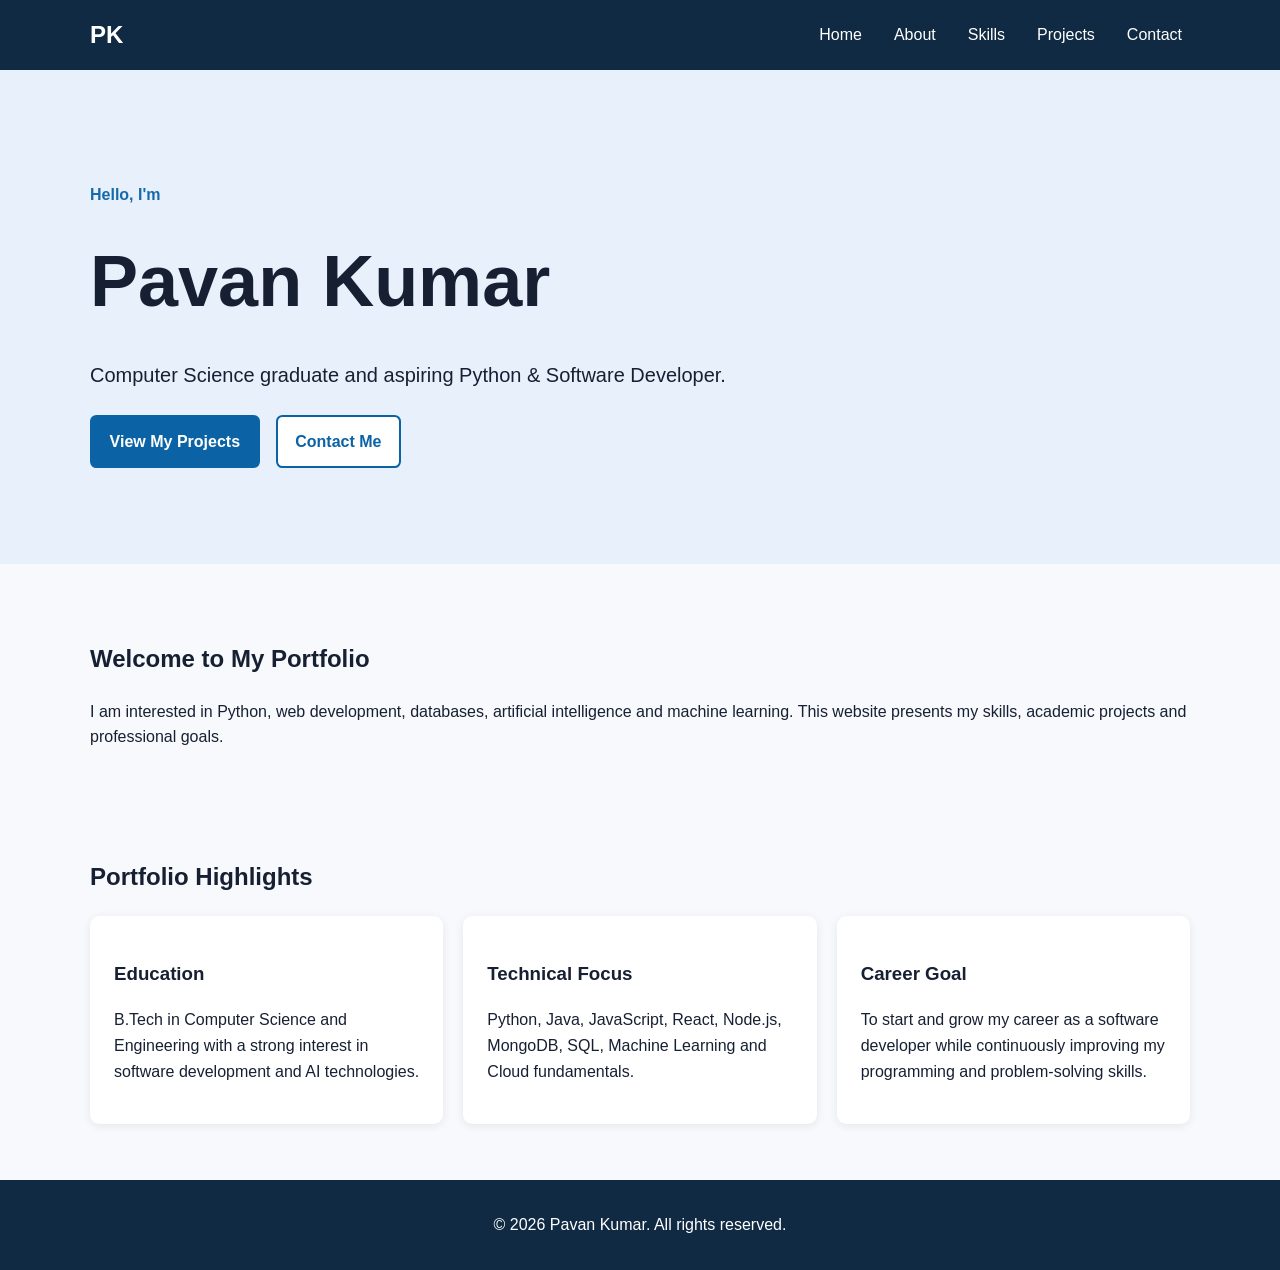
<file: index.html>
<!DOCTYPE html>
<html lang="en">
<head>
  <meta charset="UTF-8">
  <meta name="viewport" content="width=device-width, initial-scale=1.0">
  <meta name="description" content="Personal portfolio of Pavan Kumar, Computer Science graduate, Python developer and aspiring software engineer.">
  <meta name="keywords" content="Pavan Kumar, Python Developer, Software Developer, CSE, Portfolio">
  <meta name="author" content="Pavan Kumar">
  <title>Pavan Kumar | Portfolio</title>
  <link rel="stylesheet" href="style.css">
</head>
<body>
  <a class="skip-link" href="#main-content">Skip to main content</a>

  <header class="site-header">
    <div class="container nav-container">
      <a class="logo" href="index.html" aria-label="Pavan Kumar home page">PK</a>
      <nav aria-label="Main navigation">
        <ul class="nav-links">
          <li><a href="index.html" aria-current="page">Home</a></li>
          <li><a href="about.html">About</a></li>
          <li><a href="skills.html">Skills</a></li>
          <li><a href="projects.html">Projects</a></li>
          <li><a href="contact.html">Contact</a></li>
        </ul>
      </nav>
    </div>
  </header>

  <main id="main-content">
    <section class="hero" aria-labelledby="hero-title">
      <div class="container">
        <p class="eyebrow">Hello, I'm</p>
        <h1 id="hero-title">Pavan Kumar</h1>
        <p class="hero-text">Computer Science graduate and aspiring Python & Software Developer.</p>
        <div class="actions">
          <a class="button" href="projects.html">View My Projects</a>
          <a class="button button-secondary" href="contact.html">Contact Me</a>
        </div>
      </div>
    </section>

    <section class="section container" aria-labelledby="intro-title">
      <h2 id="intro-title">Welcome to My Portfolio</h2>
      <p>I am interested in Python, web development, databases, artificial intelligence and machine learning. This website presents my skills, academic projects and professional goals.</p>
    </section>

    <section class="section container cards-section" aria-labelledby="highlights-title">
      <h2 id="highlights-title">Portfolio Highlights</h2>
      <div class="grid">
        <article class="card">
          <h3>Education</h3>
          <p>B.Tech in Computer Science and Engineering with a strong interest in software development and AI technologies.</p>
        </article>
        <article class="card">
          <h3>Technical Focus</h3>
          <p>Python, Java, JavaScript, React, Node.js, MongoDB, SQL, Machine Learning and Cloud fundamentals.</p>
        </article>
        <article class="card">
          <h3>Career Goal</h3>
          <p>To start and grow my career as a software developer while continuously improving my programming and problem-solving skills.</p>
        </article>
      </div>
    </section>
  </main>

  <footer class="site-footer">
    <div class="container">
      <p>&copy; <span id="year"></span> Pavan Kumar. All rights reserved.</p>
    </div>
  </footer>
  <script src="script.js"></script>
</body>
</html>
</file>
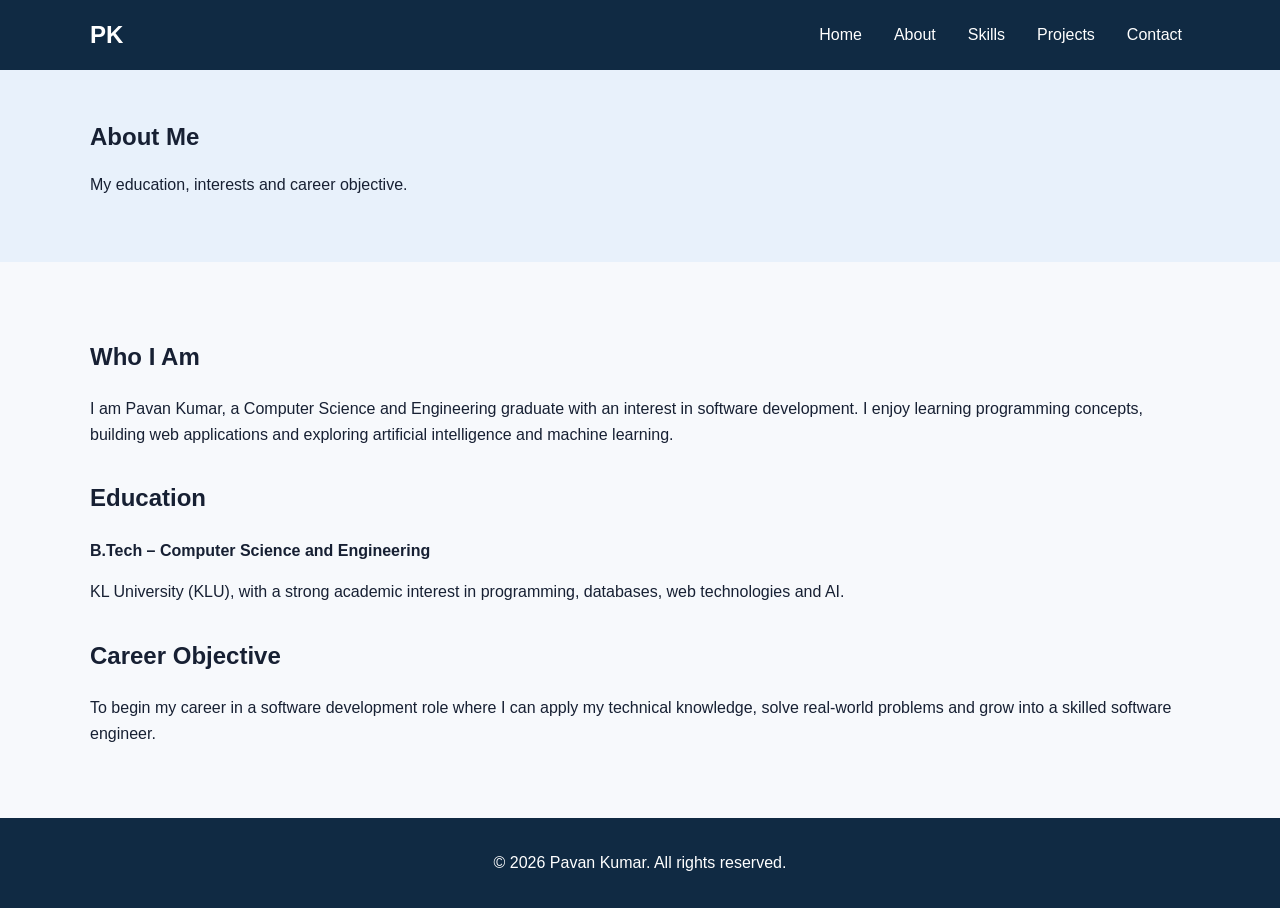
<file: about.html>
<!DOCTYPE html>
<html lang="en">
<head>
  <meta charset="UTF-8">
  <meta name="viewport" content="width=device-width, initial-scale=1.0">
  <meta name="description" content="Learn more about Pavan Kumar, a Computer Science graduate and aspiring software developer.">
  <title>About | Pavan Kumar</title>
  <link rel="stylesheet" href="style.css">
</head>
<body>
  <a class="skip-link" href="#main-content">Skip to main content</a>
  <header class="site-header">
    <div class="container nav-container">
      <a class="logo" href="index.html" aria-label="Pavan Kumar home page">PK</a>
      <nav aria-label="Main navigation"><ul class="nav-links">
        <li><a href="index.html">Home</a></li><li><a href="about.html" aria-current="page">About</a></li>
        <li><a href="skills.html">Skills</a></li><li><a href="projects.html">Projects</a></li><li><a href="contact.html">Contact</a></li>
      </ul></nav>
    </div>
  </header>
  <main id="main-content">
    <section class="page-header"><div class="container"><h1>About Me</h1><p>My education, interests and career objective.</p></div></section>
    <section class="section container">
      <article>
        <h2>Who I Am</h2>
        <p>I am Pavan Kumar, a Computer Science and Engineering graduate with an interest in software development. I enjoy learning programming concepts, building web applications and exploring artificial intelligence and machine learning.</p>
      </article>
      <article class="section-small">
        <h2>Education</h2>
        <p><strong>B.Tech – Computer Science and Engineering</strong></p>
        <p>KL University (KLU), with a strong academic interest in programming, databases, web technologies and AI.</p>
      </article>
      <article class="section-small">
        <h2>Career Objective</h2>
        <p>To begin my career in a software development role where I can apply my technical knowledge, solve real-world problems and grow into a skilled software engineer.</p>
      </article>
    </section>
  </main>
  <footer class="site-footer"><div class="container"><p>&copy; <span id="year"></span> Pavan Kumar. All rights reserved.</p></div></footer>
  <script src="script.js"></script>
</body>
</html>
</file>
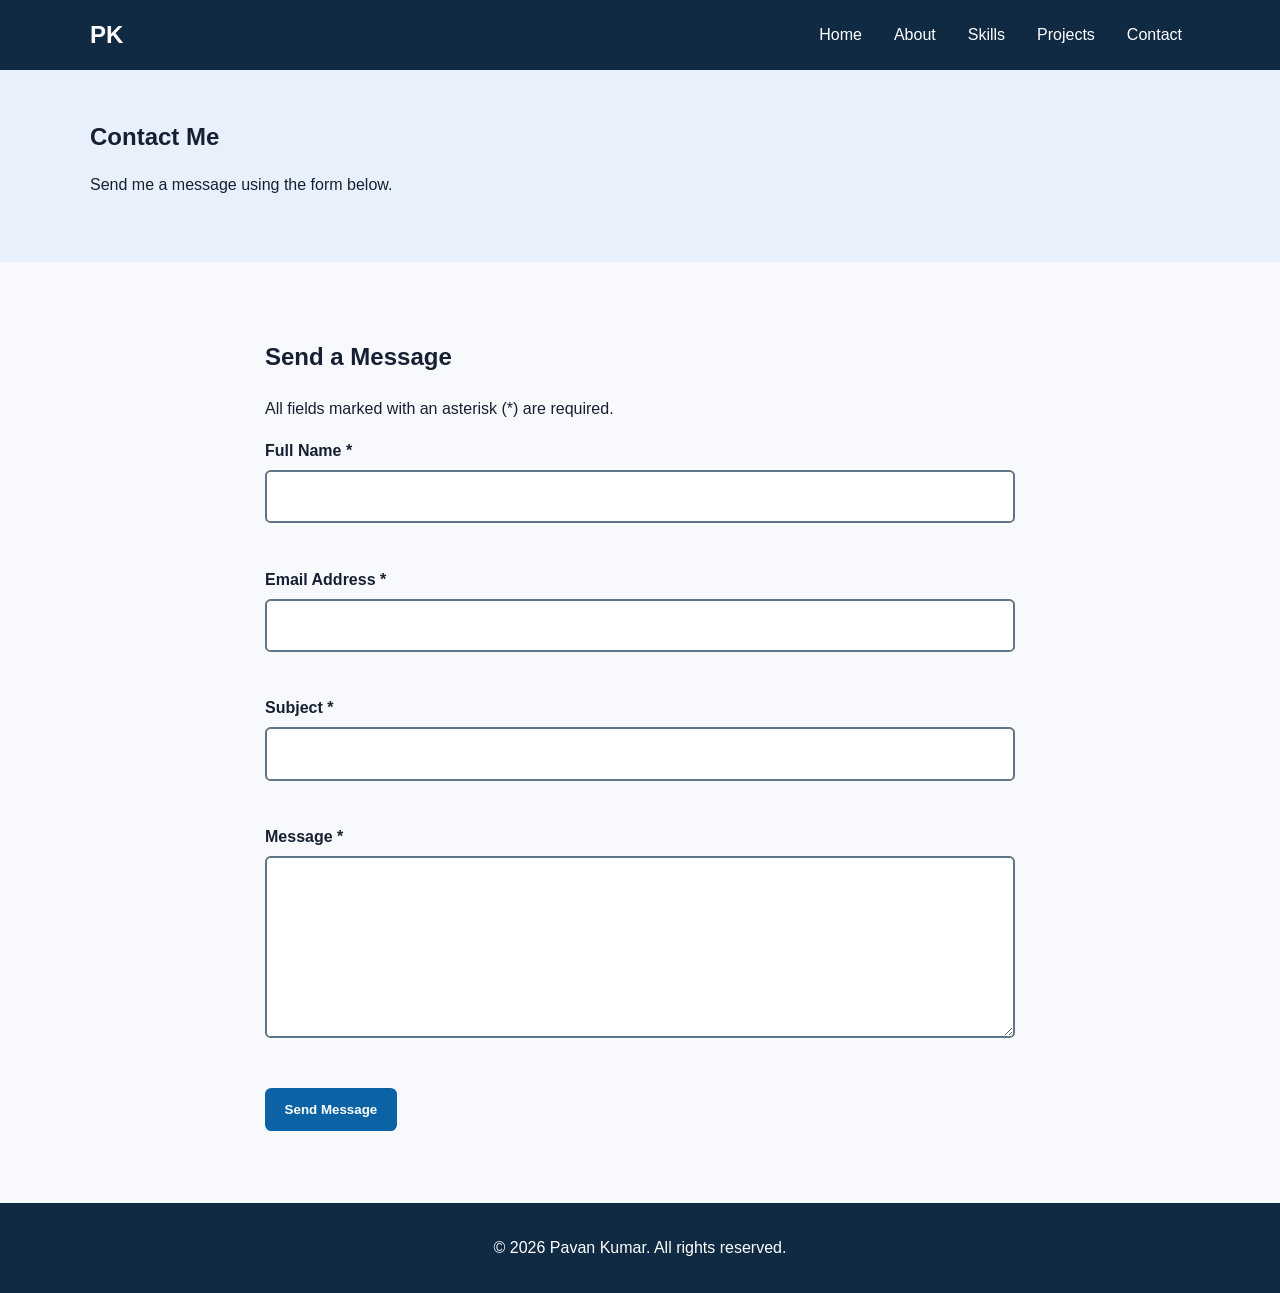
<file: contact.html>
<!DOCTYPE html>
<html lang="en">
<head>
  <meta charset="UTF-8">
  <meta name="viewport" content="width=device-width, initial-scale=1.0">
  <meta name="description" content="Contact Pavan Kumar through the accessible portfolio contact form.">
  <title>Contact | Pavan Kumar</title>
  <link rel="stylesheet" href="style.css">
</head>
<body>
  <a class="skip-link" href="#main-content">Skip to main content</a>
  <header class="site-header"><div class="container nav-container">
    <a class="logo" href="index.html" aria-label="Pavan Kumar home page">PK</a>
    <nav aria-label="Main navigation"><ul class="nav-links">
      <li><a href="index.html">Home</a></li><li><a href="about.html">About</a></li><li><a href="skills.html">Skills</a></li><li><a href="projects.html">Projects</a></li><li><a href="contact.html" aria-current="page">Contact</a></li>
    </ul></nav>
  </div></header>
  <main id="main-content">
    <section class="page-header"><div class="container"><h1>Contact Me</h1><p>Send me a message using the form below.</p></div></section>
    <section class="section container form-section" aria-labelledby="contact-title">
      <h2 id="contact-title">Send a Message</h2>
      <p id="form-help">All fields marked with an asterisk (*) are required.</p>
      <form id="contact-form" novalidate aria-describedby="form-help">
        <div class="form-group">
          <label for="name">Full Name *</label>
          <input id="name" name="name" type="text" autocomplete="name" required aria-required="true">
          <p class="error" id="name-error" aria-live="polite"></p>
        </div>
        <div class="form-group">
          <label for="email">Email Address *</label>
          <input id="email" name="email" type="email" autocomplete="email" required aria-required="true">
          <p class="error" id="email-error" aria-live="polite"></p>
        </div>
        <div class="form-group">
          <label for="subject">Subject *</label>
          <input id="subject" name="subject" type="text" required aria-required="true">
          <p class="error" id="subject-error" aria-live="polite"></p>
        </div>
        <div class="form-group">
          <label for="message">Message *</label>
          <textarea id="message" name="message" rows="6" required aria-required="true"></textarea>
          <p class="error" id="message-error" aria-live="polite"></p>
        </div>
        <button class="button" type="submit">Send Message</button>
        <p id="form-status" role="status" aria-live="polite"></p>
      </form>
    </section>
  </main>
  <footer class="site-footer"><div class="container"><p>&copy; <span id="year"></span> Pavan Kumar. All rights reserved.</p></div></footer>
  <script src="script.js"></script>
</body>
</html>
</file>
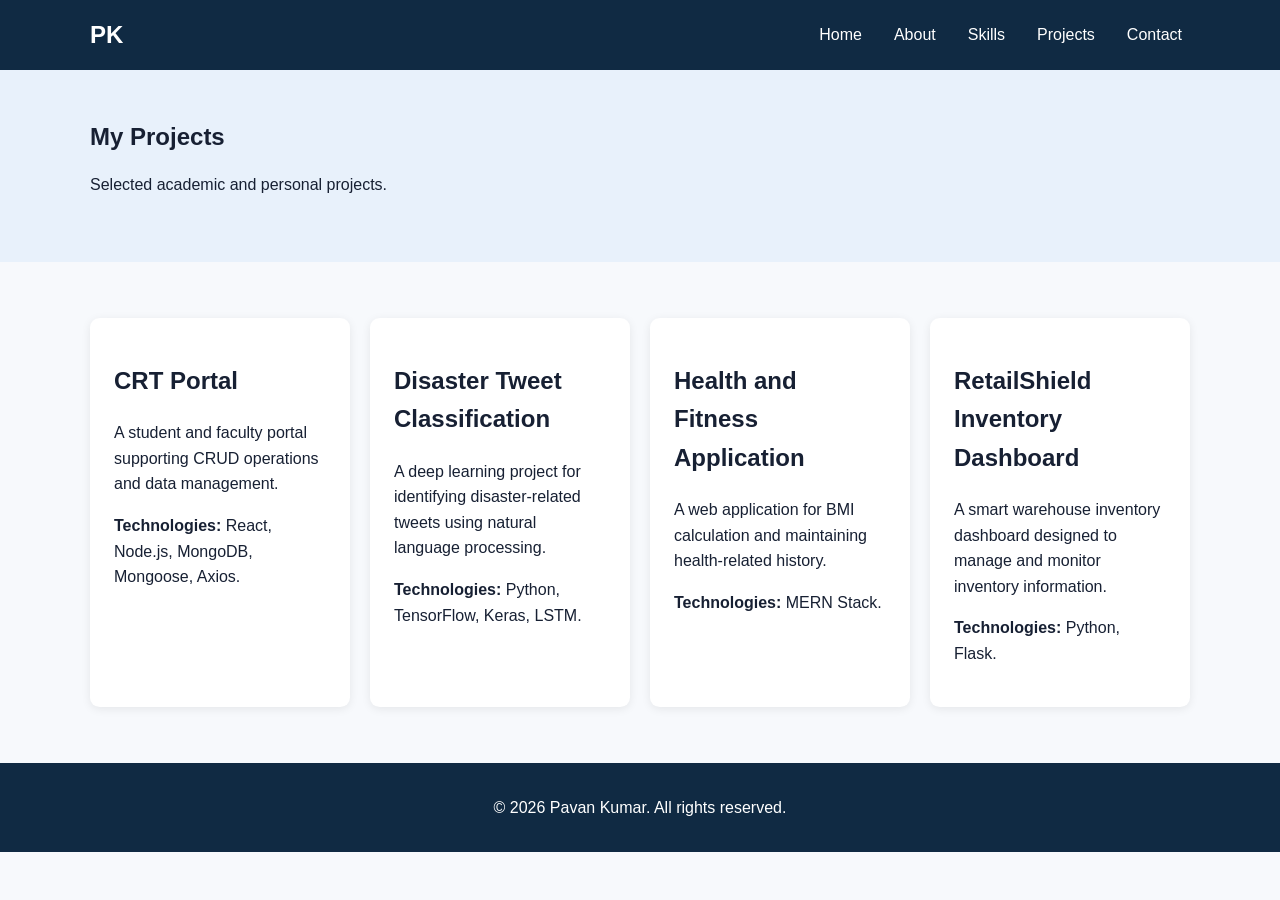
<file: projects.html>
<!DOCTYPE html>
<html lang="en">
<head>
  <meta charset="UTF-8">
  <meta name="viewport" content="width=device-width, initial-scale=1.0">
  <meta name="description" content="Projects by Pavan Kumar including web development and machine learning applications.">
  <title>Projects | Pavan Kumar</title>
  <link rel="stylesheet" href="style.css">
</head>
<body>
  <a class="skip-link" href="#main-content">Skip to main content</a>
  <header class="site-header"><div class="container nav-container">
    <a class="logo" href="index.html" aria-label="Pavan Kumar home page">PK</a>
    <nav aria-label="Main navigation"><ul class="nav-links">
      <li><a href="index.html">Home</a></li><li><a href="about.html">About</a></li><li><a href="skills.html">Skills</a></li><li><a href="projects.html" aria-current="page">Projects</a></li><li><a href="contact.html">Contact</a></li>
    </ul></nav>
  </div></header>
  <main id="main-content">
    <section class="page-header"><div class="container"><h1>My Projects</h1><p>Selected academic and personal projects.</p></div></section>
    <section class="section container">
      <div class="grid">
        <article class="card"><h2>CRT Portal</h2><p>A student and faculty portal supporting CRUD operations and data management.</p><p><strong>Technologies:</strong> React, Node.js, MongoDB, Mongoose, Axios.</p></article>
        <article class="card"><h2>Disaster Tweet Classification</h2><p>A deep learning project for identifying disaster-related tweets using natural language processing.</p><p><strong>Technologies:</strong> Python, TensorFlow, Keras, LSTM.</p></article>
        <article class="card"><h2>Health and Fitness Application</h2><p>A web application for BMI calculation and maintaining health-related history.</p><p><strong>Technologies:</strong> MERN Stack.</p></article>
        <article class="card"><h2>RetailShield Inventory Dashboard</h2><p>A smart warehouse inventory dashboard designed to manage and monitor inventory information.</p><p><strong>Technologies:</strong> Python, Flask.</p></article>
      </div>
    </section>
  </main>
  <footer class="site-footer"><div class="container"><p>&copy; <span id="year"></span> Pavan Kumar. All rights reserved.</p></div></footer>
  <script src="script.js"></script>
</body>
</html>
</file>
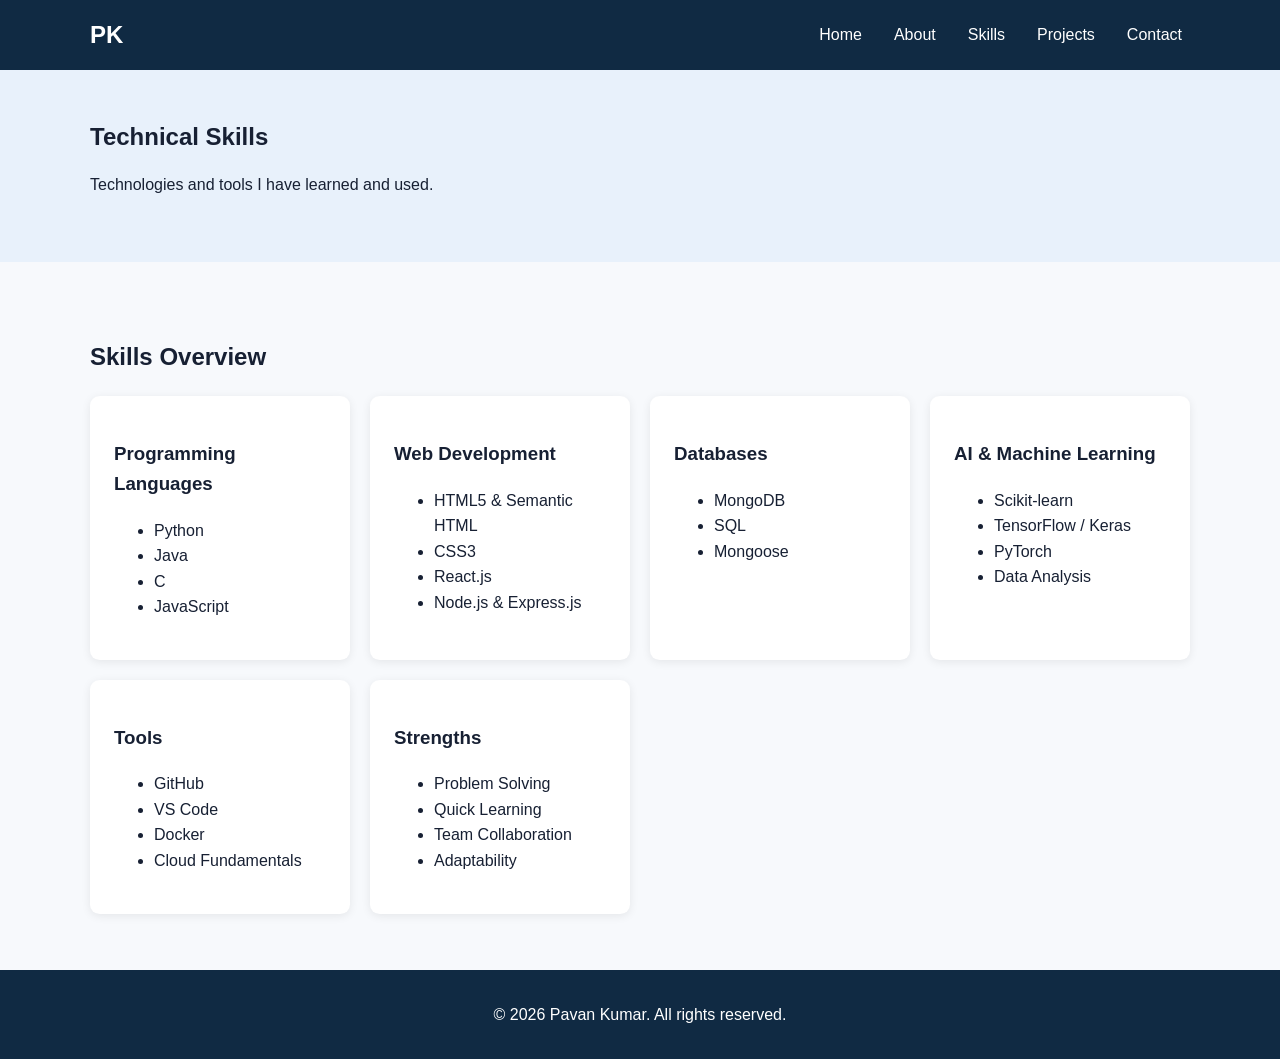
<file: skills.html>
<!DOCTYPE html>
<html lang="en">
<head>
  <meta charset="UTF-8">
  <meta name="viewport" content="width=device-width, initial-scale=1.0">
  <meta name="description" content="Technical skills of Pavan Kumar including Python, Java, JavaScript, React, Node.js, MongoDB and machine learning.">
  <title>Skills | Pavan Kumar</title>
  <link rel="stylesheet" href="style.css">
</head>
<body>
  <a class="skip-link" href="#main-content">Skip to main content</a>
  <header class="site-header"><div class="container nav-container">
    <a class="logo" href="index.html" aria-label="Pavan Kumar home page">PK</a>
    <nav aria-label="Main navigation"><ul class="nav-links">
      <li><a href="index.html">Home</a></li><li><a href="about.html">About</a></li><li><a href="skills.html" aria-current="page">Skills</a></li><li><a href="projects.html">Projects</a></li><li><a href="contact.html">Contact</a></li>
    </ul></nav>
  </div></header>
  <main id="main-content">
    <section class="page-header"><div class="container"><h1>Technical Skills</h1><p>Technologies and tools I have learned and used.</p></div></section>
    <section class="section container" aria-labelledby="skills-title">
      <h2 id="skills-title">Skills Overview</h2>
      <div class="grid">
        <article class="card"><h3>Programming Languages</h3><ul><li>Python</li><li>Java</li><li>C</li><li>JavaScript</li></ul></article>
        <article class="card"><h3>Web Development</h3><ul><li>HTML5 & Semantic HTML</li><li>CSS3</li><li>React.js</li><li>Node.js & Express.js</li></ul></article>
        <article class="card"><h3>Databases</h3><ul><li>MongoDB</li><li>SQL</li><li>Mongoose</li></ul></article>
        <article class="card"><h3>AI & Machine Learning</h3><ul><li>Scikit-learn</li><li>TensorFlow / Keras</li><li>PyTorch</li><li>Data Analysis</li></ul></article>
        <article class="card"><h3>Tools</h3><ul><li>GitHub</li><li>VS Code</li><li>Docker</li><li>Cloud Fundamentals</li></ul></article>
        <article class="card"><h3>Strengths</h3><ul><li>Problem Solving</li><li>Quick Learning</li><li>Team Collaboration</li><li>Adaptability</li></ul></article>
      </div>
    </section>
  </main>
  <footer class="site-footer"><div class="container"><p>&copy; <span id="year"></span> Pavan Kumar. All rights reserved.</p></div></footer>
  <script src="script.js"></script>
</body>
</html>
</file>
<file: style.css>
*{box-sizing:border-box}html{scroll-behavior:smooth}body{margin:0;font-family:Arial,sans-serif;line-height:1.6;color:#172033;background:#f7f9fc}.container{width:min(1100px,90%);margin:auto}.site-header{background:#102a43;position:sticky;top:0}.nav-container{display:flex;justify-content:space-between;align-items:center;min-height:70px}.logo{color:#fff;font-size:1.5rem;font-weight:bold;text-decoration:none}.nav-links{display:flex;gap:1rem;list-style:none;padding:0;margin:0}.nav-links a{color:#fff;text-decoration:none;padding:.5rem}.nav-links a:hover,.nav-links a:focus,[aria-current="page"]{text-decoration:underline}.hero{padding:6rem 0;background:#e8f1fb}.eyebrow{font-weight:bold;color:#1769aa}.hero h1{font-size:clamp(2.5rem,7vw,4.5rem);margin:.2rem 0}.hero-text{font-size:1.25rem;max-width:650px}.actions{display:flex;gap:1rem;flex-wrap:wrap;margin-top:1.5rem}.button{display:inline-block;background:#0b63a5;color:#fff;border:2px solid #0b63a5;padding:.75rem 1.1rem;border-radius:.4rem;text-decoration:none;font-weight:bold;cursor:pointer}.button:hover,.button:focus{background:#084c7e}.button-secondary{background:#fff;color:#0b63a5}.section{padding:3.5rem 0}.section-small{margin-top:2rem}.cards-section{padding-top:1rem}.grid{display:grid;grid-template-columns:repeat(auto-fit,minmax(240px,1fr));gap:1.25rem}.card{background:#fff;padding:1.5rem;border-radius:.6rem;box-shadow:0 2px 10px rgba(0,0,0,.08)}.page-header{padding:3rem 0;background:#e8f1fb}.page-header h1{margin:0}.site-footer{background:#102a43;color:#fff;text-align:center;padding:1rem}.form-section{max-width:750px}.form-group{margin-bottom:1.25rem}label{display:block;font-weight:bold;margin-bottom:.4rem}input,textarea{width:100%;padding:.75rem;border:2px solid #60758a;border-radius:.35rem;font:inherit}input:focus,textarea:focus,a:focus,button:focus{outline:3px solid #f59e0b;outline-offset:3px}.error{color:#b42318;min-height:1.2em;margin:.25rem 0}.skip-link{position:absolute;left:-9999px;top:auto}.skip-link:focus{left:1rem;top:1rem;background:#fff;color:#000;padding:.75rem;z-index:1000}.success{color:#067647;font-weight:bold}@media(max-width:700px){.nav-container{padding:1rem 0;align-items:flex-start;gap:1rem}.nav-links{flex-wrap:wrap}.hero{padding:4rem 0}}
</file>
